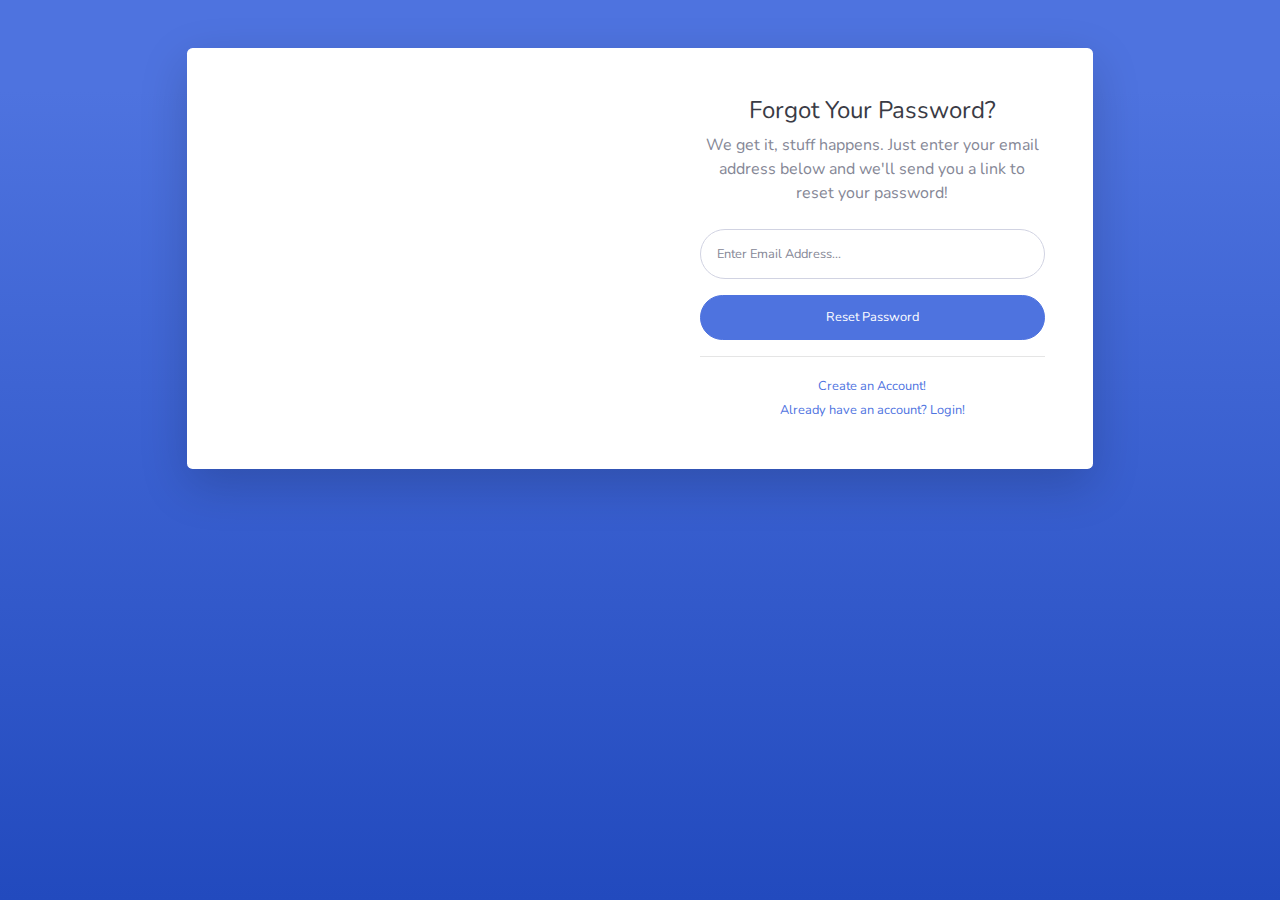
<file: samplePage/forgot-password.html>
<!DOCTYPE html>
<html lang="en">
  <head>
    <meta charset="utf-8" />
    <meta http-equiv="X-UA-Compatible" content="IE=edge" />
    <meta
      name="viewport"
      content="width=device-width, initial-scale=1, shrink-to-fit=no"
    />
    <meta name="description" content="" />
    <meta name="author" content="" />

    <title>SB Admin 2 - Forgot Password</title>

    <!-- Custom fonts for this template-->
    <link
      href="../vendor/fontawesome-free/css/all.min.css"
      rel="stylesheet"
      type="text/css"
    />
    <link
      href="https://fonts.googleapis.com/css?family=Nunito:200,200i,300,300i,400,400i,600,600i,700,700i,800,800i,900,900i"
      rel="stylesheet"
    />

    <!-- Custom styles for this template-->
    <link href="../css/sb-admin-2.min.css" rel="stylesheet" />
  </head>

  <body class="bg-gradient-primary">
    <div class="container">
      <!-- Outer Row -->
      <div class="row justify-content-center">
        <div class="col-xl-10 col-lg-12 col-md-9">
          <div class="card o-hidden border-0 shadow-lg my-5">
            <div class="card-body p-0">
              <!-- Nested Row within Card Body -->
              <div class="row">
                <div class="col-lg-6 d-none d-lg-block bg-password-image"></div>
                <div class="col-lg-6">
                  <div class="p-5">
                    <div class="text-center">
                      <h1 class="h4 text-gray-900 mb-2">
                        Forgot Your Password?
                      </h1>
                      <p class="mb-4">
                        We get it, stuff happens. Just enter your email address
                        below and we'll send you a link to reset your password!
                      </p>
                    </div>
                    <form class="user">
                      <div class="form-group">
                        <input
                          type="email"
                          class="form-control form-control-user"
                          id="exampleInputEmail"
                          aria-describedby="emailHelp"
                          placeholder="Enter Email Address..."
                        />
                      </div>
                      <a
                        href="../samplePage/login.html"
                        class="btn btn-primary btn-user btn-block"
                      >
                        Reset Password
                      </a>
                    </form>
                    <hr />
                    <div class="text-center">
                      <a class="small" href="../samplePage/register.html"
                        >Create an Account!</a
                      >
                    </div>
                    <div class="text-center">
                      <a class="small" href="../login.html"
                        >Already have an account? Login!</a
                      >
                    </div>
                  </div>
                </div>
              </div>
            </div>
          </div>
        </div>
      </div>
    </div>

    <!-- Bootstrap core JavaScript-->
    <script src="../vendor/jquery/jquery.min.js"></script>
    <script src="../vendor/bootstrap/js/bootstrap.bundle.min.js"></script>

    <!-- Core plugin JavaScript-->
    <script src="../vendor/jquery-easing/jquery.easing.min.js"></script>

    <!-- Custom scripts for all pages-->
    <script src="../js/sb-admin-2.min.js"></script>
  </body>
</html>
</file>
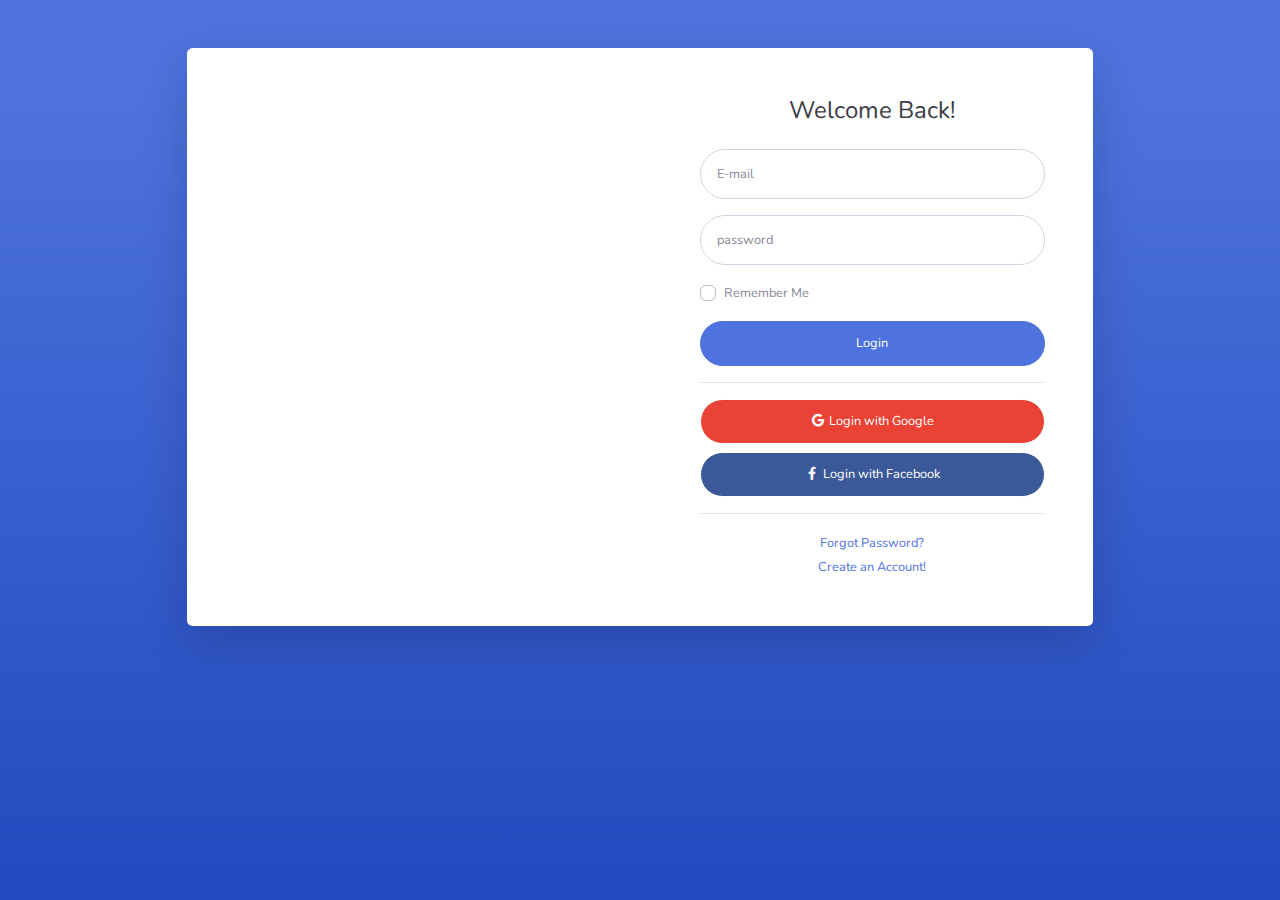
<file: samplePage/login.html>
<!DOCTYPE html>
<html lang="ko">
  <head>
    <meta charset="utf-8" />
    <meta http-equiv="X-UA-Compatible" content="IE=edge" />
    <meta
      name="viewport"
      content="width=device-width, initial-scale=1, shrink-to-fit=no"
    />
    <meta name="description" content="" />
    <meta name="author" content="" />

    <title>SB Admin 2 - Login</title>

    <!-- Custom fonts for this template-->
    <link
      href="../vendor/fontawesome-free/css/all.min.css"
      rel="stylesheet"
      type="text/css"
    />
    <link
      href="https://fonts.googleapis.com/css?family=Nunito:200,200i,300,300i,400,400i,600,600i,700,700i,800,800i,900,900i"
      rel="stylesheet"
    />
    <script>
      window.onload = () => {
        let = loginBtn = document.querySelector("#loginBtn");
        let = id = document.querySelector("#exampleInputEmail");
        let = pw = document.querySelector("#exampleInputPassword");
        loginBtn.onclick = (e) => {
          e.preventDefault();
          if (id.value == "") {
            id.focus();
            id.setAttribute("placeholder", "이메일을 입력해주세요");
            return;
          }
          if (pw.value == "") {
            pw.focus();
            pw.setAttribute("placeholder", "패스워드를 입력해주세요");
            return;
          }
          window.location.href = "../index.html";
        };
      };
    </script>

    <!-- Custom styles for this template-->
    <link href="../css/sb-admin-2.min.css" rel="stylesheet" />
  </head>

  <body class="bg-gradient-primary">
    <div class="container">
      <!-- Outer Row -->
      <div class="row justify-content-center">
        <div class="col-xl-10 col-lg-12 col-md-9">
          <div class="card o-hidden border-0 shadow-lg my-5">
            <div class="card-body p-0">
              <!-- Nested Row within Card Body -->
              <div class="row">
                <div class="col-lg-6 d-none d-lg-block bg-login-image"></div>
                <div class="col-lg-6">
                  <div class="p-5">
                    <div class="text-center">
                      <h1 class="h4 text-gray-900 mb-4">Welcome Back!</h1>
                    </div>
                    <form class="user">
                      <div class="form-group">
                        <input
                          type="email"
                          class="form-control form-control-user"
                          id="exampleInputEmail"
                          aria-describedby="emailHelp"
                          placeholder="E-mail"
                        />
                      </div>
                      <div class="form-group">
                        <input
                          type="password"
                          class="form-control form-control-user"
                          id="exampleInputPassword"
                          placeholder="password"
                        />
                      </div>
                      <div class="form-group">
                        <div class="custom-control custom-checkbox small">
                          <input
                            type="checkbox"
                            class="custom-control-input"
                            id="customCheck"
                          />
                          <label class="custom-control-label" for="customCheck"
                            >Remember Me</label
                          >
                        </div>
                      </div>
                      <a
                        href="../index.html"
                        class="btn btn-primary btn-user btn-block"
                        id="loginBtn"
                      >
                        Login
                      </a>
                      <hr />
                      <a
                        href="../index.html"
                        class="btn btn-google btn-user btn-block"
                      >
                        <i class="fab fa-google fa-fw"></i> Login with Google
                      </a>
                      <a
                        href="../index.html"
                        class="btn btn-facebook btn-user btn-block"
                      >
                        <i class="fab fa-facebook-f fa-fw"></i> Login with
                        Facebook
                      </a>
                    </form>
                    <hr />
                    <div class="text-center">
                      <a class="small" href="../samplePage/forgot-password.html"
                        >Forgot Password?</a
                      >
                    </div>
                    <div class="text-center">
                      <a class="small" href="../samplePage/register.html"
                        >Create an Account!</a
                      >
                    </div>
                  </div>
                </div>
              </div>
            </div>
          </div>
        </div>
      </div>
    </div>

    <!-- Bootstrap core JavaScript-->
    <script src="../vendor/jquery/jquery.min.js"></script>
    <script src="../vendor/bootstrap/js/bootstrap.bundle.min.js"></script>

    <!-- Core plugin JavaScript-->
    <script src="../vendor/jquery-easing/jquery.easing.min.js"></script>

    <!-- Custom scripts for all pages-->
    <script src="../js/sb-admin-2.min.js"></script>
  </body>
</html>
</file>
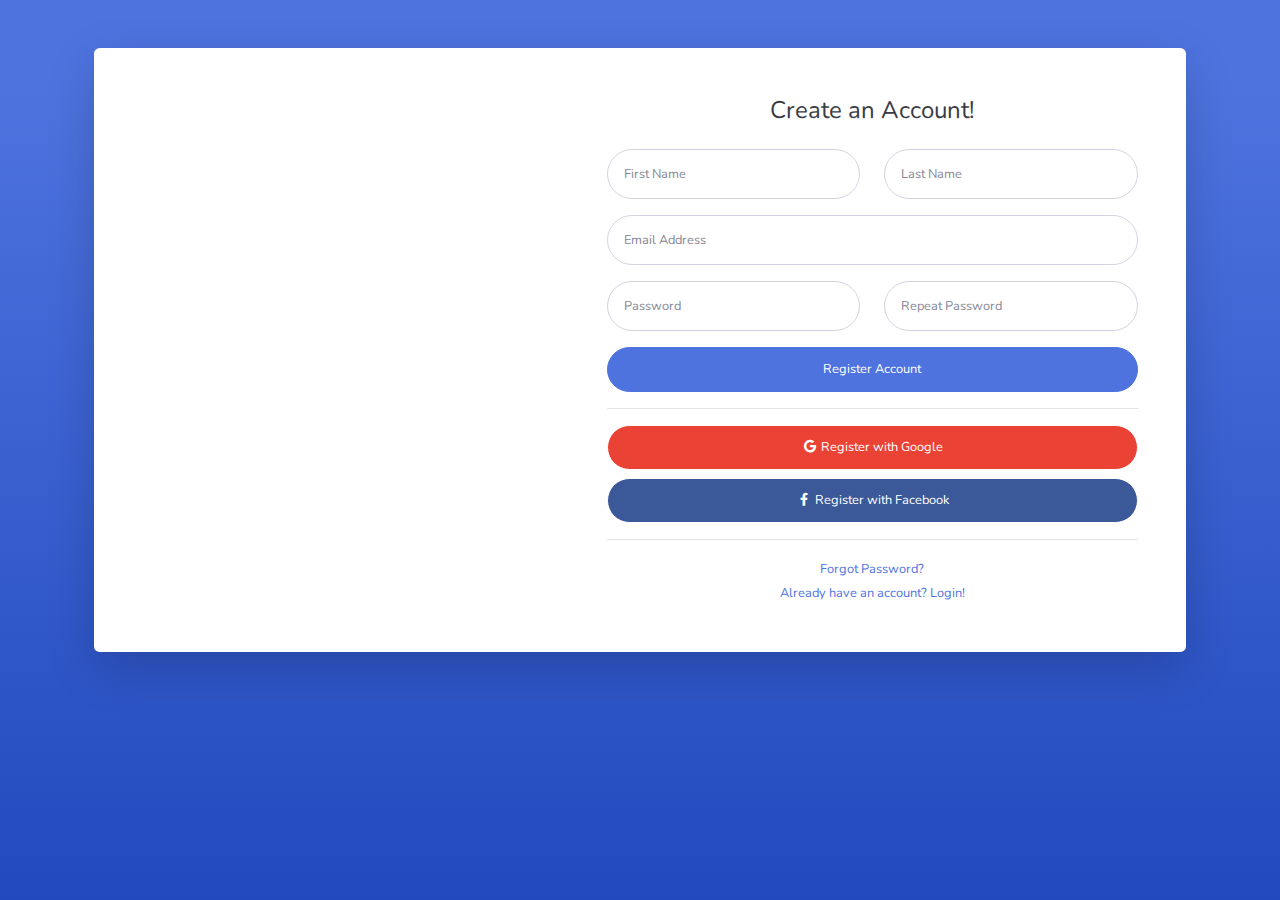
<file: samplePage/register.html>
<!DOCTYPE html>
<html lang="ko">
  <head>
    <meta charset="utf-8" />
    <meta http-equiv="X-UA-Compatible" content="IE=edge" />
    <meta
      name="viewport"
      content="width=device-width, initial-scale=1, shrink-to-fit=no"
    />
    <meta name="description" content="" />
    <meta name="author" content="" />

    <title>SB Admin 2 - Register</title>

    <!-- Custom fonts for this template-->
    <link
      href="../vendor/fontawesome-free/css/all.min.css"
      rel="stylesheet"
      type="text/css"
    />
    <link
      href="https://fonts.googleapis.com/css?family=Nunito:200,200i,300,300i,400,400i,600,600i,700,700i,800,800i,900,900i"
      rel="stylesheet"
    />

    <!-- Custom styles for this template-->
    <link href="../css/sb-admin-2.min.css" rel="stylesheet" />

    <script>
      window.onload = () => {
        let fstname = document.querySelector("#exampleFirstName");
        let lstname = document.querySelector("#exampleLastName");
        let email = document.querySelector("#exampleInputEmail");
        let pw = document.querySelector("#exampleInputPassword");
        let repw = document.querySelector("#exampleRepeatPassword");
        let loginBtn = document.querySelector("#loginBtn");

        loginBtn.onclick = (e) => {
          e.preventDefault();
          if (fstname.value == "") {
            fstname.focus();
            fstname.setAttribute("placeholder", "성을 입력해주세요");
            return;
          }
          if (lstname.value == "") {
            lstname.focus();
            lstname.setAttribute("placeholder", "이름을 입력해주세요");
            return;
          }
          if (email.value == "") {
            email.focus();
            email.setAttribute("placeholder", "이메일을 입력해주세요");
            return;
          }
          if (pw.value == "") {
            pw.focus();
            pw.setAttribute("placeholder", "비밀번호를 입력해주세요");
            return;
          }
          if (repw.value == "") {
            repw.focus();
            repw.setAttribute("placeholder", "위에있는 비밀번호랑 다릅니다.");
            return;
          }
          window.location.href = "login.html";
        };
      };
    </script>
  </head>

  <body class="bg-gradient-primary">
    <div class="container">
      <div class="card o-hidden border-0 shadow-lg my-5">
        <div class="card-body p-0">
          <!-- Nested Row within Card Body -->
          <div class="row">
            <div class="col-lg-5 d-none d-lg-block bg-register-image"></div>
            <div class="col-lg-7">
              <div class="p-5">
                <div class="text-center">
                  <h1 class="h4 text-gray-900 mb-4">Create an Account!</h1>
                </div>
                <form class="user">
                  <div class="form-group row">
                    <div class="col-sm-6 mb-3 mb-sm-0">
                      <input
                        type="text"
                        class="form-control form-control-user"
                        id="exampleFirstName"
                        placeholder="First Name"
                      />
                    </div>
                    <div class="col-sm-6">
                      <input
                        type="text"
                        class="form-control form-control-user"
                        id="exampleLastName"
                        placeholder="Last Name"
                      />
                    </div>
                  </div>
                  <div class="form-group">
                    <input
                      type="email"
                      class="form-control form-control-user"
                      id="exampleInputEmail"
                      placeholder="Email Address"
                    />
                  </div>
                  <div class="form-group row">
                    <div class="col-sm-6 mb-3 mb-sm-0">
                      <input
                        type="password"
                        class="form-control form-control-user"
                        id="exampleInputPassword"
                        placeholder="Password"
                      />
                    </div>
                    <div class="col-sm-6">
                      <input
                        type="password"
                        class="form-control form-control-user"
                        id="exampleRepeatPassword"
                        placeholder="Repeat Password"
                      />
                    </div>
                  </div>
                  <a
                    href="../samplePage/login.html"
                    class="btn btn-primary btn-user btn-block"
                    id="loginBtn"
                  >
                    Register Account
                  </a>
                  <hr />
                  <a
                    href="../index.html"
                    class="btn btn-google btn-user btn-block"
                  >
                    <i class="fab fa-google fa-fw"></i> Register with Google
                  </a>
                  <a
                    href="../index.html"
                    class="btn btn-facebook btn-user btn-block"
                  >
                    <i class="fab fa-facebook-f fa-fw"></i> Register with
                    Facebook
                  </a>
                </form>
                <hr />
                <div class="text-center">
                  <a class="small" href="../samplePage/forgot-password.html"
                    >Forgot Password?</a
                  >
                </div>
                <div class="text-center">
                  <a class="small" href="../samplePage/login.html"
                    >Already have an account? Login!</a
                  >
                </div>
              </div>
            </div>
          </div>
        </div>
      </div>
    </div>

    <!-- Bootstrap core JavaScript-->
    <script src="../vendor/jquery/jquery.min.js"></script>
    <script src="../vendor/bootstrap/js/bootstrap.bundle.min.js"></script>

    <!-- Core plugin JavaScript-->
    <script src="../vendor/jquery-easing/jquery.easing.min.js"></script>

    <!-- Custom scripts for all pages-->
    <script src="../js/sb-admin-2.min.js"></script>
  </body>
</html>
</file>
